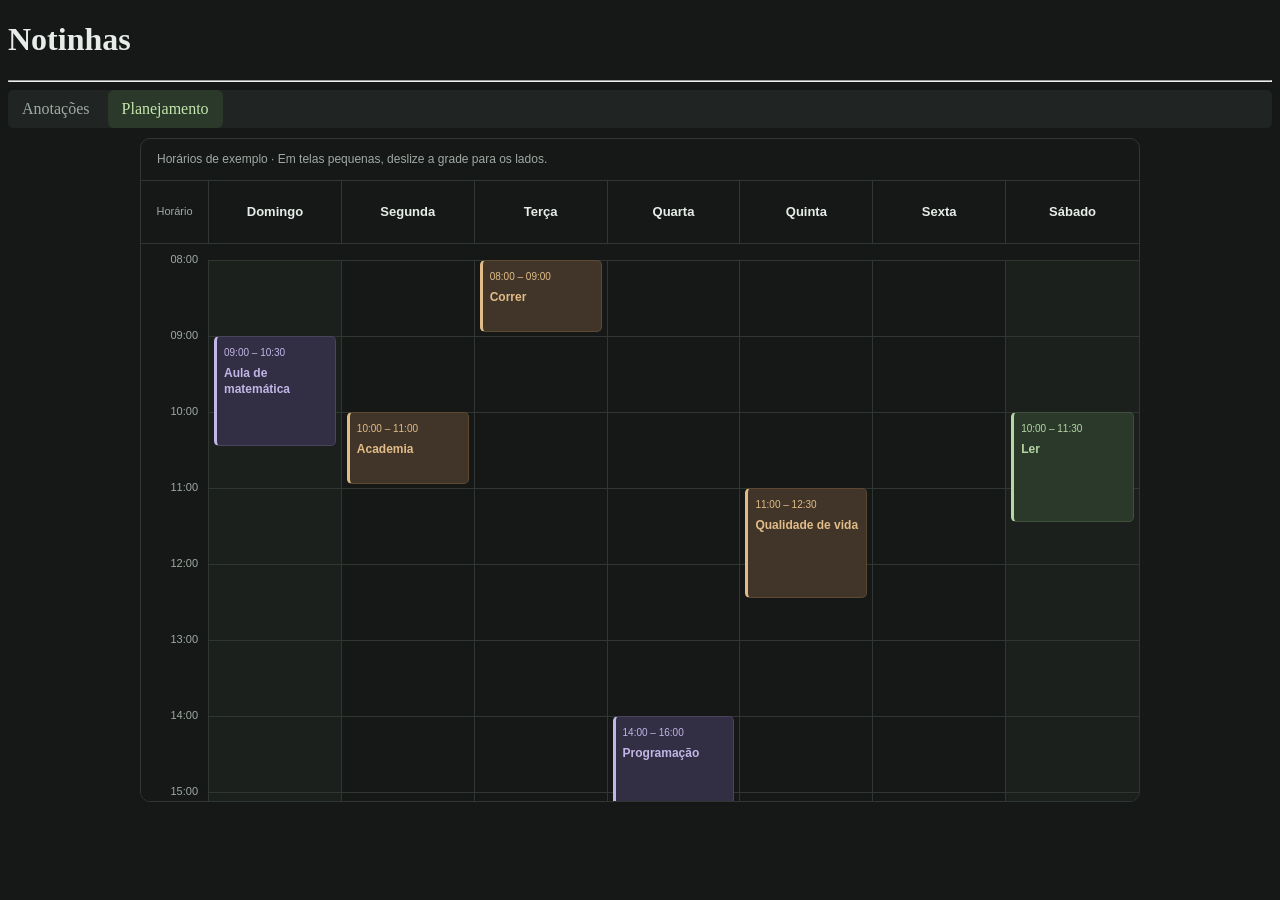
<file: templates/appointment.html>
<!DOCTYPE html>
<html lang="pt-BR">
<head>
  <meta charset="UTF-8">
  <meta name="viewport" content="width=device-width, initial-scale=1.0">
  <title>Notinhas</title>
  <link rel="stylesheet" href="/static/style.css">
  <link rel="stylesheet" href="/static/appointment.css">
</head>
<body>
    <h1>Notinhas</h1>
    <hr>
    <nav class="navegation-bar">
    <a href="/" class="tab">
        <span>Anotações</span>
    </a>    
    <a href="/appointment" class="active-tab">
        <span>Planejamento</span>
    </a>
    </nav> 

     <section class="wraper weekly-planner" aria-label="Organização semanal">
    <p class="planner-caption" id="planner-help">Horários de exemplo · Em telas pequenas, deslize a grade para os lados.</p>
    <div class="planner-scroll" tabindex="0" role="region" aria-label="Grade semanal" aria-describedby="planner-help">
      <div class="planner-canvas">
        <div class="days-week">
          <span class="time-heading">Horário</span>
          <span>Domingo</span>
          <span>Segunda</span>
          <span>Terça</span>
          <span>Quarta</span>
          <span>Quinta</span>
          <span>Sexta</span>
          <span>Sábado</span>
        </div>

        <div class="daily-routine">
          <!-- Cada unidade de --hour representa uma hora depois das 08:00. -->
          <div class="time-axis" aria-hidden="true">
            <span style="--hour: 0">08:00</span>
            <span style="--hour: 1">09:00</span>
            <span style="--hour: 2">10:00</span>
            <span style="--hour: 3">11:00</span>
            <span style="--hour: 4">12:00</span>
            <span style="--hour: 5">13:00</span>
            <span style="--hour: 6">14:00</span>
            <span style="--hour: 7">15:00</span>
            <span style="--hour: 8">16:00</span>
            <span style="--hour: 9">17:00</span>
            <span style="--hour: 10">18:00</span>
            <span style="--hour: 11">19:00</span>
            <span style="--hour: 12">20:00</span>
          </div>

          <!-- --start: minutos desde as 08:00; --duration: duração em minutos. -->
          <section class="day-column weekend" aria-label="Domingo">
            <div class="event study" style="--start: 60; --duration: 90">
              <span class="event-time"><time datetime="09:00">09:00</time> – <time datetime="10:30">10:30</time></span>
              <strong>Aula de matemática</strong>
            </div>
          </section>
          <section class="day-column" aria-label="Segunda">
            <div class="event personal" style="--start: 120; --duration: 60">
              <span class="event-time"><time datetime="10:00">10:00</time> – <time datetime="11:00">11:00</time></span>
              <strong>Academia</strong>
            </div>
          </section>
          <section class="day-column" aria-label="Terça">
            <div class="event personal" style="--start: 0; --duration: 60">
              <span class="event-time"><time datetime="08:00">08:00</time> – <time datetime="09:00">09:00</time></span>
              <strong>Correr</strong>
            </div>
          </section>
          <section class="day-column" aria-label="Quarta">
            <div class="event study" style="--start: 360; --duration: 120">
              <span class="event-time"><time datetime="14:00">14:00</time> – <time datetime="16:00">16:00</time></span>
              <strong>Programação</strong>
            </div>
          </section>
          <section class="day-column" aria-label="Quinta">
            <div class="event personal" style="--start: 180; --duration: 90">
              <span class="event-time"><time datetime="11:00">11:00</time> – <time datetime="12:30">12:30</time></span>
              <strong>Qualidade de vida</strong>
            </div>
          </section>
          <section class="day-column" aria-label="Sexta">
            <div class="event creative" style="--start: 480; --duration: 60">
              <span class="event-time"><time datetime="16:00">16:00</time> – <time datetime="17:00">17:00</time></span>
              <strong>Escrever</strong>
            </div>
          </section>
          <section class="day-column weekend" aria-label="Sábado">
            <div class="event creative" style="--start: 120; --duration: 90">
              <span class="event-time"><time datetime="10:00">10:00</time> – <time datetime="11:30">11:30</time></span>
              <strong>Ler</strong>
            </div>
          </section>
        </div>
      </div>
    </div>
  </section>
</body>
</html>
</file>
<file: static/style.css>
/* FILTRO DE CORES DA PÁGINA */
body {
    background-color: #151817;
    color: #e8ece8;
}

.navegation-bar {
    background-color: #202523;
    border-radius: 5px;
}   

.navegation-bar a {
    display: inline-block;
    background-color: transparent;
    color: #a0aaa3;
    text-decoration: none;
    padding: 10px 14px;
    border-radius: 6px;
}

.navegation-bar a.active-tab {
    background-color: #2b392b;
    color: #c4e5ac;
}

.navegation-bar a:hover,
.navegation-bar a:focus-visible {
    background-color: #303a33;
    color: #e8ece8;
    text-decoration: underline;
}

.navegation-bar a:focus-visible {
    outline: 2px solid #c4e5ac;
    outline-offset: 2px;
}
</file>
<file: static/appointment.css>
.wraper.weekly-planner {
  --bg: #151817;
  --line: #303632;
  --muted: #a0aaa3;
  --hour-height: 76px;
  --columns: 68px repeat(7, minmax(0, 1fr));

  box-sizing: border-box;
  max-width: 1000px;
  max-height: 800px;
  margin: 10px auto;
  padding: 0;
  background: var(--bg);
  color: #e8ece8;
  border: 1px solid var(--line);
  border-radius: 10px;
  overflow: hidden;
  font: 14px/1.4 "Segoe UI", Arial, sans-serif;
  color-scheme: dark;
}

.weekly-planner * { box-sizing: border-box; }

.weekly-planner .planner-caption {
  margin: 0;
  padding: 12px 16px;
  color: var(--muted);
  font-size: 12px;
  border-bottom: 1px solid var(--line);
}

/* ROLAGEM ACONTECENDO DENTRO DA TABELA */
.weekly-planner .planner-scroll {
  max-height: 620px;
  overflow: auto;
  scrollbar-width: thin;
  scrollbar-color: #49554c var(--bg);
}

.weekly-planner .planner-scroll:focus-visible {
  outline: 2px solid #c4e5ac;
  outline-offset: -3px;
}

.weekly-planner .planner-canvas { min-width: 960px; }

/* CABEÇALHO E CONTEÚDO COMPARTILHAM AS MESMAS 8 COLUNAS */
.weekly-planner .days-week,
.weekly-planner .daily-routine {
  display: grid;
  grid-template-columns: var(--columns);
  width: 100%;
}

.weekly-planner .days-week {
  position: sticky;
  top: 0;
  z-index: 3;
  background: var(--bg);
  border-bottom: 1px solid var(--line);
}

.weekly-planner .days-week > span {
  display: grid;
  place-items: center;
  min-height: 62px;
  padding: 10px 6px;
  border-left: 0;
  border-right: 1px solid var(--line);
  font-size: 13px;
  font-weight: 600;
}

.weekly-planner .days-week > span:last-child { border-right: 0; }

.weekly-planner .days-week .time-heading {
  position: sticky;
  left: 0;
  z-index: 4;
  background: var(--bg);
  color: var(--muted);
  font-size: 11px;
  font-weight: 400;
}

.weekly-planner .daily-routine {
  height: calc(12 * var(--hour-height));
  margin: 16px 0 24px;
}

.weekly-planner .time-axis {
  position: sticky;
  left: 0;
  z-index: 2;
  background: var(--bg);
  border-right: 1px solid var(--line);
}

.weekly-planner .time-axis > span {
  position: absolute;
  top: calc(var(--hour) * var(--hour-height));
  right: 10px;
  width: auto;
  transform: translateY(-50%);
  color: var(--muted);
  font-size: 11px;
  font-variant-numeric: tabular-nums;
}

.weekly-planner .day-column {
  position: relative;
  min-width: 0;
  border-right: 1px solid var(--line);
  border-bottom: 1px solid var(--line);
  background-image: repeating-linear-gradient(
    to bottom,
    var(--line) 0,
    var(--line) 1px,
    transparent 1px,
    transparent var(--hour-height)
  );
}

.weekly-planner .day-column:last-child { border-right: 0; }
.weekly-planner .weekend { background-color: #1b201d; }

/* CONVERTE INÍCIO E DURAÇÃO EM MINUTOS PARA POSIÇÃO E ALTURA EM PIXELS */
.weekly-planner .event {
  position: absolute;
  top: calc(var(--start) * var(--hour-height) / 60);
  height: calc(var(--duration) * var(--hour-height) / 60 - 4px);
  left: 5px;
  right: 5px;
  display: flex;
  flex-direction: column;
  gap: 5px;
  padding: 9px 7px;
  border: 1px solid var(--event-border);
  border-left: 3px solid var(--event-color);
  border-radius: 5px;
  background: var(--event-bg);
  color: var(--event-color);
  overflow: auto;
}

.weekly-planner .event-time {
  display: block;
  width: auto;
  font-size: 10px;
  font-variant-numeric: tabular-nums;
}

.weekly-planner .event strong {
  font-size: 12px;
  font-weight: 600;
  overflow-wrap: anywhere;
}

.weekly-planner .study {
  --event-bg: #322e43;
  --event-border: #4c435f;
  --event-color: #c1b6e5;
}

.weekly-planner .personal {
  --event-bg: #403528;
  --event-border: #5c4932;
  --event-color: #e2bc88;
}

.weekly-planner .creative {
  --event-bg: #2b392b;
  --event-border: #40523c;
  --event-color: #b6d6a6;
}
</file>
